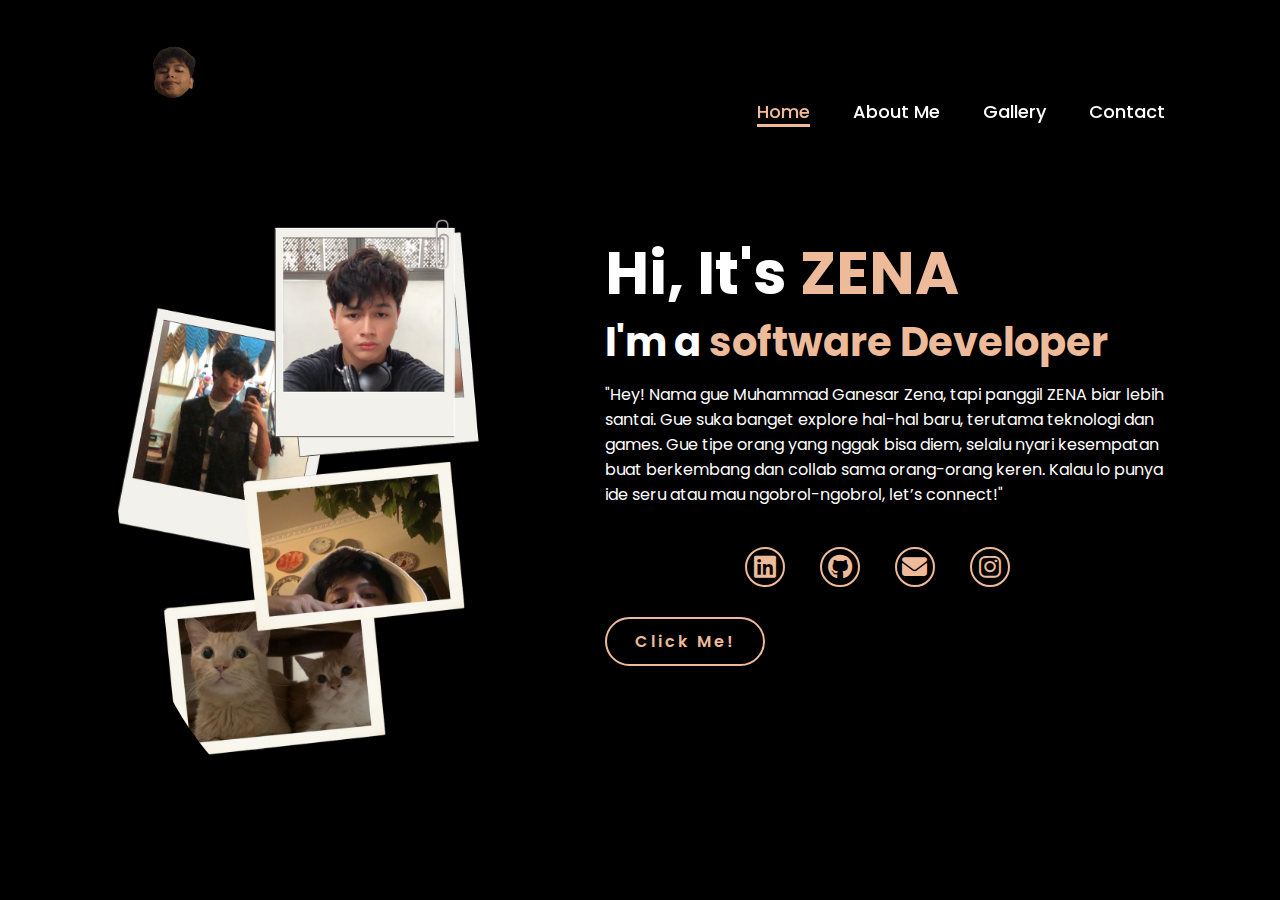
<file: index.html>
<!DOCTYPE html>
<html lang="en">
<head>
    <meta charset="UTF-8">
    <meta name="viewport" content="width=device-width, initial-scale=1.0">
    <link rel="stylesheet" href="https://cdnjs.cloudflare.com/ajax/libs/font-awesome/6.5.2/css/all.min.css">
    <link rel="stylesheet" href="style.css">
    <title>Portfolio Website</title>
</head>
<body>
    <header>
        <a href="#" class="logo" >
            <img src="logo.png" alt="ZENA Logo" style="height: 150px;">
        </a>
        <div class="hamburger">
            <i class="fas fa-bars"></i>
        </div>
        <nav>
            <a href="index.html"class="active">Home</a>
            <a href="story.html">About Me</a>
            <a href="gallery.html">Gallery</a>
            <a href="contact.html">Contact</a>
        </nav>
    </header>
    <section class="home">
        <div class="home-img">
            <img src="main.png" alt="">
        </div>
        <div class="home-content">
            <h1>Hi, It's <span>ZENA</span></h1>
            <h3 class="typing-text">I'm a <span></span></h3>
            <p>"Hey! Nama gue Muhammad Ganesar Zena, tapi panggil ZENA biar lebih santai. Gue suka banget explore hal-hal baru, terutama teknologi dan games. Gue tipe orang yang nggak bisa diem, selalu nyari kesempatan buat berkembang dan collab sama orang-orang keren. Kalau lo punya ide seru atau mau ngobrol-ngobrol, let’s connect!"</p>
            <div class="social-icons">
                <a href="https://id.linkedin.com/in/ganesar-zena-91424a218"><i class="fa-brands fa-linkedin"></i></a>
                <a href="https://github.com/NAMASAYAZENA"><i class="fa-brands fa-github"></i></a>
                <a href="https://mail.google.com/mail/?view=cm&fs=1&to=ganezarz@gmail.com"><i class="fa-solid fa-envelope"></i></a>
                <a href="https://www.instagram.com/ganesarzena_/"><i class="fa-brands fa-instagram"></i></a>
            </div>
            <a href="https://youtu.be/BBJa32lCaaY?si=T4yfqgiZUYawftyu" class="btn">Click Me!</a>
        </div>
    </section>

    <script>
        // Toggle navbar visibility on hamburger click
        document.querySelector('.hamburger').addEventListener('click', () => {
            document.querySelector('nav').classList.toggle('active');
        });
    </script>
    
</body>
</html>
</file>
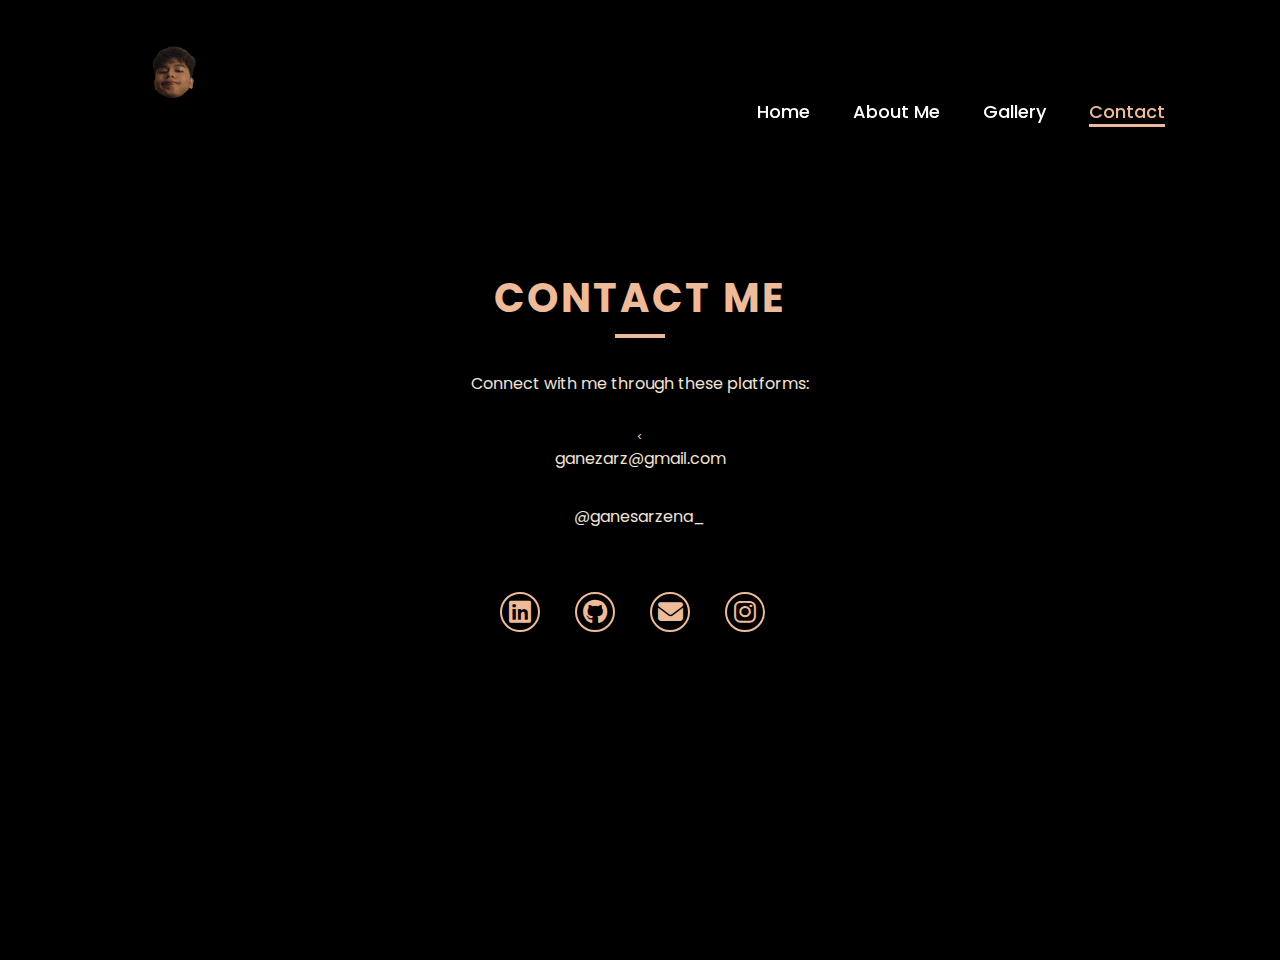
<file: contact.html>
<!DOCTYPE html>
<html lang="en">
<head>
    <meta charset="UTF-8">
    <meta name="viewport" content="width=device-width, initial-scale=1.0">
    <link rel="stylesheet" href="https://cdnjs.cloudflare.com/ajax/libs/font-awesome/6.5.2/css/all.min.css">
    <link rel="stylesheet" href="style.css">
    <title>Contact - ZENA</title>
</head>
<body>
    <header>
        <a href="#" class="logo">
            <img src="logo.png" alt="ZENA Logo" style="height: 150px;">
        </a>
        <div class="hamburger">
            <i class="fas fa-bars"></i>
        </div>
        <nav>
            <a href="index.html">Home</a>
            <a href="story.html">About Me</a>
            <a href="gallery.html">Gallery</a>
            <a href="contact.html" class="active">Contact</a>
        </nav>
    </header>

    <section class="contact">
        <div class="content">
            <h1>Contact Me</h1>
            <br></br>
            <p>Connect with me through these platforms:</p><
            
        
            <p>ganezarz@gmail.com</p>
            <p>@ganesarzena_</p>
            <div class="social-icons">
                <a href="https://id.linkedin.com/in/ganesar-zena-91424a218"><i class="fa-brands fa-linkedin"></i></a>
                <a href="https://github.com/NAMASAYAZENA"><i class="fa-brands fa-github"></i></a>
                <a href="https://mail.google.com/mail/?view=cm&fs=1&to=ganezarz@gmail.com"><i class="fa-solid fa-envelope"></i></a>
                <a href="https://www.instagram.com/ganesarzena_/"><i class="fa-brands fa-instagram"></i></a>
            </div>
            

        </div>
    </section>

    <script>
        document.querySelector('.hamburger').addEventListener('click', () => {
            document.querySelector('nav').classList.toggle('active');
        });
    </script>
</body>
</html>
</file>
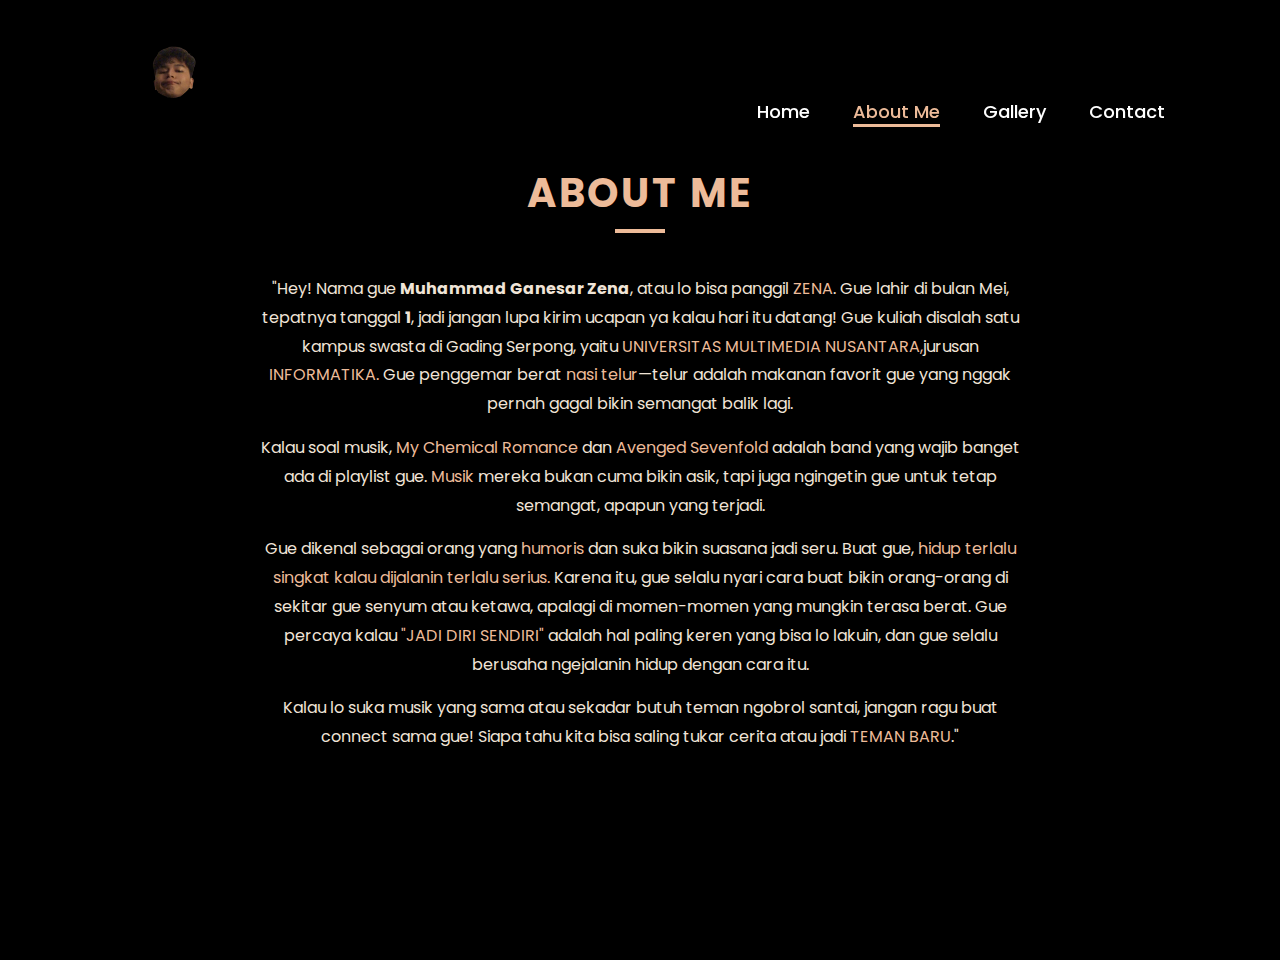
<file: story.html>
<!DOCTYPE html>
<html lang="en">
<head>
    <meta charset="UTF-8">
    <meta name="viewport" content="width=device-width, initial-scale=1.0">
    <link rel="stylesheet" href="https://cdnjs.cloudflare.com/ajax/libs/font-awesome/6.5.2/css/all.min.css">
    <link rel="stylesheet" href="style.css">
    <title>About - ZENA</title>
</head>
<body>
    <header>
        <a href="#" class="logo">
            <img src="logo.png" alt="ZENA Logo" style="height: 150px;">
        </a>
        <div class="hamburger">
            <i class="fas fa-bars"></i>
        </div>
        <nav>
            <a href="index.html">Home</a>
            <a href="story.html" class="active">About Me</a>
            <a href="gallery.html">Gallery</a>
            <a href="contact.html">Contact</a>
        </nav>
    </header>
    
    <section class="story">
        <div class="content">
            <h1>About Me</h1><BR></BR>
            <p>"Hey! Nama gue <strong>Muhammad Ganesar Zena</strong>, atau lo bisa panggil <span class="highlight">ZENA</span>. Gue lahir di bulan Mei, tepatnya tanggal <strong>1</strong>, jadi jangan lupa kirim ucapan ya kalau hari itu datang! Gue kuliah disalah satu kampus swasta di Gading Serpong, yaitu <span class="highlight">UNIVERSITAS MULTIMEDIA NUSANTARA,</span>jurusan <span class="highlight">INFORMATIKA. </span>Gue penggemar berat <span class="highlight">nasi telur</span>—telur adalah makanan favorit gue yang nggak pernah gagal bikin semangat balik lagi.</p>
    
            <p>Kalau soal musik, <span class="highlight">My Chemical Romance</span> dan <span class="highlight">Avenged Sevenfold</span> adalah band yang wajib banget ada di playlist gue. <span class="highlight">Musik</span> mereka bukan cuma bikin asik, tapi juga ngingetin gue untuk tetap semangat, apapun yang terjadi.</p>
    
            <p>Gue dikenal sebagai orang yang <span class="highlight">humoris</span> dan suka bikin suasana jadi seru. Buat gue, <span class="highlight">hidup terlalu singkat kalau dijalanin terlalu serius.</span> Karena itu, gue selalu nyari cara buat bikin orang-orang di sekitar gue senyum atau ketawa, apalagi di momen-momen yang mungkin terasa berat. Gue percaya kalau  <span class="highlight">"JADI DIRI SENDIRI"</span> adalah hal paling keren yang bisa lo lakuin, dan gue selalu berusaha ngejalanin hidup dengan cara itu.</p>
    
            <p>Kalau lo suka musik yang sama atau sekadar butuh teman ngobrol santai, jangan ragu buat connect sama gue! Siapa tahu kita bisa saling tukar cerita atau jadi  <span class="highlight">TEMAN BARU</span>."</p>
        </div>
    </section>
    

    <script>
        document.querySelector('.hamburger').addEventListener('click', () => {
            document.querySelector('nav').classList.toggle('active');
        });
    </script>
</body>
</html>
</file>
<file: style.css>
@import url('https://fonts.googleapis.com/css2?family=Poppins:wght@100;200;300;400;500;600&display=swap');

* {
    margin: 0;
    padding: 0;
    box-sizing: border-box;
    text-decoration: none;
    border: none;
    outline: none;
    font-family: 'Poppins', sans-serif;
}

html {
    font-size: 62.5%;
}

body {
    width: 100%;
    height: 100vh;
    overflow-x: hidden;
    background-color: black;
    color: white;
}

header {
    margin-top: 20px;
    position: fixed;
    top: 0;
    left: 0;
    width: 100%;
    padding: 1rem 9%;
    background-color: transparent;
    filter: drop-shadow(10px);
    display: flex;
    justify-content: space-between;
    align-items: center;
    z-index: 100;
}

.logo {
    font-size: 3rem;
    color: #edbb99;
    font-weight: 800;
    cursor: pointer;
    transition: 0.5s ease;
}

.logo:hover {
    transform: scale(1.1);
}

nav a {
    font-size: 1.8rem;
    color: white;
    margin-left: 4rem;
    font-weight: 500;
    transition: 0.3s ease;
    border-bottom: 3px solid transparent;
}

nav a:hover,
nav a.active {
    color: #edbb99;
    border-bottom: 3px solid #edbb99;
}

/* Hamburger icon */
.hamburger {
    display: none;
    font-size: 2.5rem;
    color: #edbb99;
    cursor: pointer;
}

/* iPhone layout: show hamburger icon, hide nav links */
@media (max-width: 768px) {
    nav {
        display: none; /* Hide navbar by default on mobile */
        position: absolute;
        top: 60px;
        right: 20px;
        background-color: #161616;
        border-radius: 0.5rem;
        width: 60%;
        text-align: center;
        box-shadow: 0px 4px 10px rgba(0, 0, 0, 0.1);
        padding: 1rem;
        flex-direction: column;
        gap: 1rem;
        z-index: 100;
    }

    nav.active {
        display: flex; /* Display nav when active */
    }

    .hamburger {
        display: block; /* Show hamburger icon */
        position: absolute;
        top: 1rem;
        right: 2rem;
    }

    nav a {
        display: block;
        font-size: 2rem;
        margin: 1.5rem 0;
    }

    nav a:hover,
    nav a.active {
        padding: 1rem;
        border-radius: 0.5rem;
        border-bottom: 0.5rem solid #edbb99;
    }
}

section {
    min-height: 100vh;
    padding: 5rem 9% 5rem;
}

.home {
    display: flex;
    justify-content: center;
    align-items: center;
    gap: 8rem;
    background-color: black;
}

.home .home-content h1 {
    font-size: 6rem;
    font-weight: 700;
    line-height: 1.3;
}

span {
    color: #edbb99;
}

.home-content h3 {
    font-size: 4rem;
    margin-bottom: 1rem;
    font-weight: 700;
}

.home-content p {
    font-size: 1.6rem;
}

.home-img {
    border-radius: 50%;
}

.home-img img {
    position: relative;
    width: 32vw;
    border-radius: 50%;
    box-shadow: 0 0 25px solid #edbb99;
    cursor: pointer;
    transition: 0.2s linear;
}

.home-img img:hover {
    font-size: 1.8rem;
    font-weight: 500;
}

.social-icons a {
    display: inline-flex;
    justify-content: center;
    align-items: center;
    width: 4rem;
    height: 4rem;
    background-color: transparent;
    border: 0.2rem solid #edbb99;
    font-size: 2rem;
    border-radius: 50%;
    margin: 3rem 1.5rem 3rem 0;
    transition: 0.3s ease;
    color: #edbb99;
}

.social-icons a:hover {
    color: black;
    transform: scale(1.3) translateY(-5px);
    background-color: #edbb99;
    box-shadow: 0 0 25px #edbb99;
}

.btn {
    display: inline-block;
    padding: 1rem 2.8rem;
    background-color: black;
    border-radius: 4rem;
    font-size: 1.6rem;
    color: #edbb99;
    letter-spacing: 0.3rem;
    font-weight: 600;
    border: 2px solid #edbb99;
    transition: 0.3s ease;
    cursor: pointer;
}

.btn:hover {
    transform: scale3d(1.03);
    background-color: #edbb99;
    color: black;
    box-shadow: 0 0 25px #edbb99;
}

.typing-text {
    font-size: 34px;
    font-weight: 600;
    min-width: 280px;
}

.typing-text span {
    position: relative;
}

.typing-text span::before {
    content: "software Developer";
    color: #edbb99;
    animation: words 20s infinite;
}

.typing-text span::after {
    content: "";
    background-color: black;
    position: absolute;
    width: calc(100% + 8px);
    height: 100%;
    border-left: 3px solid black;
    right: -8;
    animation: cursor 0.6s infinite;
    -webkit-animation: cursor 0.6s infinite;
}

@keyframes cursor {
    to {
        border-left: 3px solid #edbb99;
    }
}

@keyframes words {
    0%, 20% {
        content: "Student";
    }
    21%, 40% {
        content: "Friends";
    }
    41%, 60% {
        content: "Boyfriend";
    }
    61%, 80% {
        content: "Son";
    }
    81%, 100% {
        content: "God Believer";
    }
}

@media (max-width: 1000px) {
    .home {
        gap: 4rem;
    }
}

@media (max-width: 995px) {
    .home {
        flex-direction: column;
        margin: 5rem 4rem;
    }

    .home .home-content h3 {
        font-size: 2.5rem;
    }

    .home-content h1 {
        font-size: 5rem;
    }

    .home-img img {
        width: 70vw;
        margin-top: 4rem;
    }
}

.story {
    display: flex;
    align-items: center;
    justify-content: center;
    min-height: 90vh;
    padding: 3rem 5%;
    text-align: center;
    background: rgba(0, 0, 0, 0.4);
    border-radius: 1rem;
    margin-top: 6rem;
}

.content h1 {
    font-size: 4rem;
    color: #edbb99;
    font-weight: 700;
    text-transform: uppercase;
    letter-spacing: 0.3rem;
    margin-bottom: 2rem;
    position: relative;
}

.content h1::after {
    content: "";
    width: 50px;
    height: 4px;
    background-color: #edbb99;
    position: absolute;
    bottom: -10px;
    left: 50%;
    transform: translateX(-50%);
}

.content p {
    font-size: 1.6rem;
    line-height: 1.8;
    color: #f0e4d7;
    max-width: 800px;
    margin: 0 auto 1.5rem auto;
    padding: 0 1rem;
    animation: fadeIn 1s ease-out;
}

@keyframes fadeIn {
    from { opacity: 0; transform: translateY(10px); }
    to { opacity: 1; transform: translateY(0); }
}

/* Responsive */
@media (max-width: 768px) {
    header {
        padding: 1rem 5%;
    }

    nav {
        display: none;
        flex-direction: column;
        gap: 1.5rem;
        position: absolute;
        top: 60px;
        right: 0;
        background: rgba(30, 30, 30, 0.9);
        width: 60%;
        padding: 1rem;
        border-radius: 0 0 0 1rem;
    }

    .hamburger {
        display: block;
    }

    nav.active {
        display: flex;
    }

    .story {
        padding: 4rem 2rem;
    }

    .content h1 {
        font-size: 3rem;
    }

    .content p {
        font-size: 1.4rem;
    }
}


.gallery {
    display: flex;
    align-items: center;
    justify-content: center;
    flex-direction: column;
    min-height: 90vh;
    padding: 3rem 5%;
    text-align: center;
    color: #f0e4d7;
    margin-top: 6rem;
}

.gallery h1 {
    font-size: 4rem;
    font-weight: 700;
    color: #edbb99;
    margin-bottom: 1rem;
}

.gallery p {
    font-size: 1.6rem;
    color: #f0e4d7;
    margin-bottom: 3rem;
}

.gallery-grid {
    display: grid;
    grid-template-columns: repeat(auto-fit, minmax(250px, 1fr));
    gap: 1.5rem;
}

.gallery-grid img {
    width: 100%;
    border-radius: 10px;
    transition: transform 0.3s ease, box-shadow 0.3s ease;
    box-shadow: 0 4px 8px rgba(0, 0, 0, 0.5);
    cursor: pointer;
}

.gallery-grid img:hover {
    transform: scale(1.05);
    box-shadow: 0 8px 15px rgba(237, 187, 153, 0.5);
}

@media (max-width: 768px) {
    header {
        padding: 1rem 5%;
    }

    nav {
        display: none;
        flex-direction: column;
        gap: 1.5rem;
        position: absolute;
        top: 60px;
        right: 0;
        background: rgba(30, 30, 30, 0.9);
        width: 60%;
        padding: 1rem;
        border-radius: 0 0 0 1rem;
    }

    .hamburger {
        display: block;
    }

    nav.active {
        display: flex;
    }

    .gallery h1 {
        font-size: 3rem;
    }

    .gallery p {
        font-size: 1.4rem;
    }
}

.contact {
    display: flex;
    align-items: center;
    justify-content: center;
    flex-direction: column;
    min-height: 90vh;
    padding: 3rem 5%;
    text-align: center;
    color: #f0e4d7;
    margin-top: 6rem;
}



.contact h1 {
    font-size: 4rem;
    font-weight: 700;
    color: #edbb99;
    margin-bottom: 1rem;
}

.contact p {
    font-size: 1.6rem;
    color: #f0e4d7;
    margin-bottom: 3rem;
}

.social-icons {
    display: flex;
    gap: 2rem;
    justify-content: center;
    margin-top: 1rem;
}

.social-icons a {
    font-size: 2.5rem;
    color: #edbb99;
    transition: color 0.3s ease, transform 0.3s ease;
    position: relative;
}

.social-icons a:hover {
    color: #ffffff;
    transform: scale(1.2) translateY(-5px);
}

.social-icons a::after {
    content: '';
    display: block;
    position: absolute;
    bottom: -5px;
    left: 50%;
    width: 0;
    height: 3px;
    background-color: #edbb99;
    transition: width 0.3s ease, left 0.3s ease;
}

.social-icons a:hover::after {
    width: 100%;
    left: 0;
}

@media (max-width: 768px) {
    header {
        padding: 1rem 5%;
    }

    nav {
        display: none;
        flex-direction: column;
        gap: 1.5rem;
        position: absolute;
        top: 60px;
        right: 0;
        background: rgba(30, 30, 30, 0.9);
        width: 60%;
        padding: 1rem;
        border-radius: 0 0 0 1rem;
    }

    .hamburger {
        display: block;
    }

    nav.active {
        display: flex;
    }

    .contact h1 {
        font-size: 3rem;
    }

    .contact p {
        font-size: 1.2rem;
    }
}


/* Hamburger icon */
.hamburger {
    display: none;
    font-size: 2.5rem;
    color: #edbb99;
    cursor: pointer;
}

/* iPhone layout: show hamburger icon, hide nav links */
@media (max-width: 768px) {
    nav {
        display: none; /* Hide navbar by default on mobile */
        position: absolute;
        top: 60px;
        right: 20px;
        background-color: #161616;
        border-radius: 0.5rem;
        width: 60%;
        text-align: center;
        box-shadow: 0px 4px 10px rgba(0, 0, 0, 0.1);
        padding: 1rem;
        flex-direction: column;
        gap: 1rem;
        z-index: 100;
    }

    nav.active {
        display: flex; /* Display nav when active */
    }

    .hamburger {
        display: block; /* Show hamburger icon */
        position: absolute;
        top: 1rem;
        right: 2rem;
    }

    nav a {
        display: block;
        font-size: 2rem;
        margin: 1.5rem 0;
    }

    nav a:hover,
    nav a.active {
        padding: 1rem;
        border-radius: 0.5rem;
        border-bottom: 0.5rem solid #edbb99;
    }
}

section {
    min-height: 100vh;
    padding: 5rem 9% 5rem;
}

.home {
    display: flex;
    justify-content: center;
    align-items: center;
    gap: 8rem;
    background-color: black;
}

.home .home-content h1 {
    font-size: 6rem;
    font-weight: 700;
    line-height: 1.3;
}

span {
    color: #edbb99;
}

.home-content h3 {
    font-size: 4rem;
    margin-bottom: 1rem;
    font-weight: 700;
}

.home-content p {
    font-size: 1.6rem;
}

.home-img {
    border-radius: 50%;
}

.home-img img {
    position: relative;
    width: 32vw;
    border-radius: 50%;
    box-shadow: 0 0 25px solid #edbb99;
    cursor: pointer;
    transition: 0.2s linear;
}

.home-img img:hover {
    font-size: 1.8rem;
    font-weight: 500;
}

.social-icons a {
    display: inline-flex;
    justify-content: center;
    align-items: center;
    width: 4rem;
    height: 4rem;
    background-color: transparent;
    border: 0.2rem solid #edbb99;
    font-size: 2rem;
    border-radius: 50%;
    margin: 3rem 1.5rem 3rem 0;
    transition: 0.3s ease;
    color: #edbb99;
}

.social-icons a:hover {
    color: black;
    transform: scale(1.3) translateY(-5px);
    background-color: #edbb99;
    box-shadow: 0 0 25px #edbb99;
}

.btn {
    display: inline-block;
    padding: 1rem 2.8rem;
    background-color: black;
    border-radius: 4rem;
    font-size: 1.6rem;
    color: #edbb99;
    letter-spacing: 0.3rem;
    font-weight: 600;
    border: 2px solid #edbb99;
    transition: 0.3s ease;
    cursor: pointer;
}

.btn:hover {
    transform: scale3d(1.03);
    background-color: #edbb99;
    color: black;
    box-shadow: 0 0 25px #edbb99;
}

.typing-text {
    font-size: 34px;
    font-weight: 600;
    min-width: 280px;
}

.typing-text span {
    position: relative;
}

.typing-text span::before {
    content: "software Developer";
    color: #edbb99;
    animation: words 20s infinite;
}

.typing-text span::after {
    content: "";
    background-color: black;
    position: absolute;
    width: calc(100% + 8px);
    height: 100%;
    border-left: 3px solid black;
    right: -8;
    animation: cursor 0.6s infinite;
    -webkit-animation: cursor 0.6s infinite;
}

@keyframes cursor {
    to {
        border-left: 3px solid #edbb99;
    }
}

@keyframes words {
    0%, 20% {
        content: "Student";
    }
    21%, 40% {
        content: "Friends";
    }
    41%, 60% {
        content: "Boyfriend";
    }
    61%, 80% {
        content: "Son";
    }
    81%, 100% {
        content: "God Believer";
    }
}

@media (max-width: 1000px) {
    .home {
        gap: 4rem;
    }
}

@media (max-width: 995px) {
    .home {
        flex-direction: column;
        margin: 5rem 4rem;
    }

    .home .home-content h3 {
        font-size: 2.5rem;
    }

    .home-content h1 {
        font-size: 5rem;
    }

    .home-img img {
        width: 70vw;
        margin-top: 4rem;
    }
}

.story {
    display: flex;
    align-items: center;
    justify-content: center;
    min-height: 90vh;
    padding: 3rem 5%;
    text-align: center;
    background: rgba(0, 0, 0, 0.4);
    border-radius: 1rem;
    margin-top: 6rem;
}

.content h1 {
    font-size: 4rem;
    color: #edbb99;
    font-weight: 700;
    text-transform: uppercase;
    letter-spacing: 0.3rem;
    margin-bottom: 2rem;
    position: relative;
}

.content h1::after {
    content: "";
    width: 50px;
    height: 4px;
    background-color: #edbb99;
    position: absolute;
    bottom: -10px;
    left: 50%;
    transform: translateX(-50%);
}

.content p {
    font-size: 1.6rem;
    line-height: 1.8;
    color: #f0e4d7;
    max-width: 800px;
    margin: 0 auto 1.5rem auto;
    padding: 0 1rem;
    animation: fadeIn 1s ease-out;
}

@keyframes fadeIn {
    from { opacity: 0; transform: translateY(10px); }
    to { opacity: 1; transform: translateY(0); }
}

/* Responsive */
@media (max-width: 768px) {
    header {
        padding: 1rem 5%;
    }

    nav {
        display: none;
        flex-direction: column;
        gap: 1.5rem;
        position: absolute;
        top: 60px;
        right: 0;
        background: rgba(30, 30, 30, 0.9);
        width: 60%;
        padding: 1rem;
        border-radius: 0 0 0 1rem;
    }

    .hamburger {
        display: block;
    }

    nav.active {
        display: flex;
    }

    .story {
        padding: 4rem 2rem;
    }

    .content h1 {
        font-size: 3rem;
    }

    .content p {
        font-size: 1.4rem;
    }
}


.gallery {
    display: flex;
    align-items: center;
    justify-content: center;
    flex-direction: column;
    min-height: 90vh;
    padding: 3rem 5%;
    text-align: center;
    color: #f0e4d7;
    margin-top: 6rem;
}

.gallery h1 {
    font-size: 4rem;
    font-weight: 700;
    color: #edbb99;
    margin-bottom: 1rem;
}

.gallery p {
    font-size: 1.6rem;
    color: #f0e4d7;
    margin-bottom: 3rem;
}

.gallery-grid {
    display: grid;
    grid-template-columns: repeat(auto-fit, minmax(250px, 1fr));
    gap: 1.5rem;
}

.gallery-grid img {
    width: 100%;
    border-radius: 10px;
    transition: transform 0.3s ease, box-shadow 0.3s ease;
    box-shadow: 0 4px 8px rgba(0, 0, 0, 0.5);
    cursor: pointer;
}

.gallery-grid img:hover {
    transform: scale(1.05);
    box-shadow: 0 8px 15px rgba(237, 187, 153, 0.5);
}

@media (max-width: 768px) {
    header {
        padding: 1rem 5%;
    }

    nav {
        display: none;
        flex-direction: column;
        gap: 1.5rem;
        position: absolute;
        top: 60px;
        right: 0;
        background: rgba(30, 30, 30, 0.9);
        width: 60%;
        padding: 1rem;
        border-radius: 0 0 0 1rem;
    }

    .hamburger {
        display: block;
    }

    nav.active {
        display: flex;
    }

    .gallery h1 {
        font-size: 3rem;
    }

    .gallery p {
        font-size: 1.4rem;
    }
}

.contact {
    display: flex;
    align-items: center;
    justify-content: center;
    flex-direction: column;
    min-height: 90vh;
    padding: 3rem 5%;
    text-align: center;
    color: #f0e4d7;
    margin-top: 6rem;
}



.contact h1 {
    font-size: 4rem;
    font-weight: 700;
    color: #edbb99;
    margin-bottom: 1rem;
}

.contact p {
    font-size: 1.6rem;
    color: #f0e4d7;
    margin-bottom: 3rem;
}

.social-icons {
    display: flex;
    gap: 2rem;
    justify-content: center;
    margin-top: 1rem;
}

.social-icons a {
    font-size: 2.5rem;
    color: #edbb99;
    transition: color 0.3s ease, transform 0.3s ease;
    position: relative;
}

.social-icons a:hover {
    color: #ffffff;
    transform: scale(1.2) translateY(-5px);
}

.social-icons a::after {
    content: '';
    display: block;
    position: absolute;
    bottom: -5px;
    left: 50%;
    width: 0;
    height: 3px;
    background-color: #edbb99;
    transition: width 0.3s ease, left 0.3s ease;
}

.social-icons a:hover::after {
    width: 100%;
    left: 0;
}

@media (max-width: 768px) {
    header {
        padding: 1rem 5%;
    }

    nav {
        display: none;
        flex-direction: column;
        gap: 1.5rem;
        position: absolute;
        top: 60px;
        right: 0;
        background: rgba(30, 30, 30, 0.9);
        width: 60%;
        padding: 1rem;
        border-radius: 0 0 0 1rem;
    }

    .hamburger {
        display: block;
    }

    nav.active {
        display: flex;
    }

    .contact h1 {
        font-size: 3rem;
    }

    .contact p {
        font-size: 1.2rem;
    }
}
</file>
